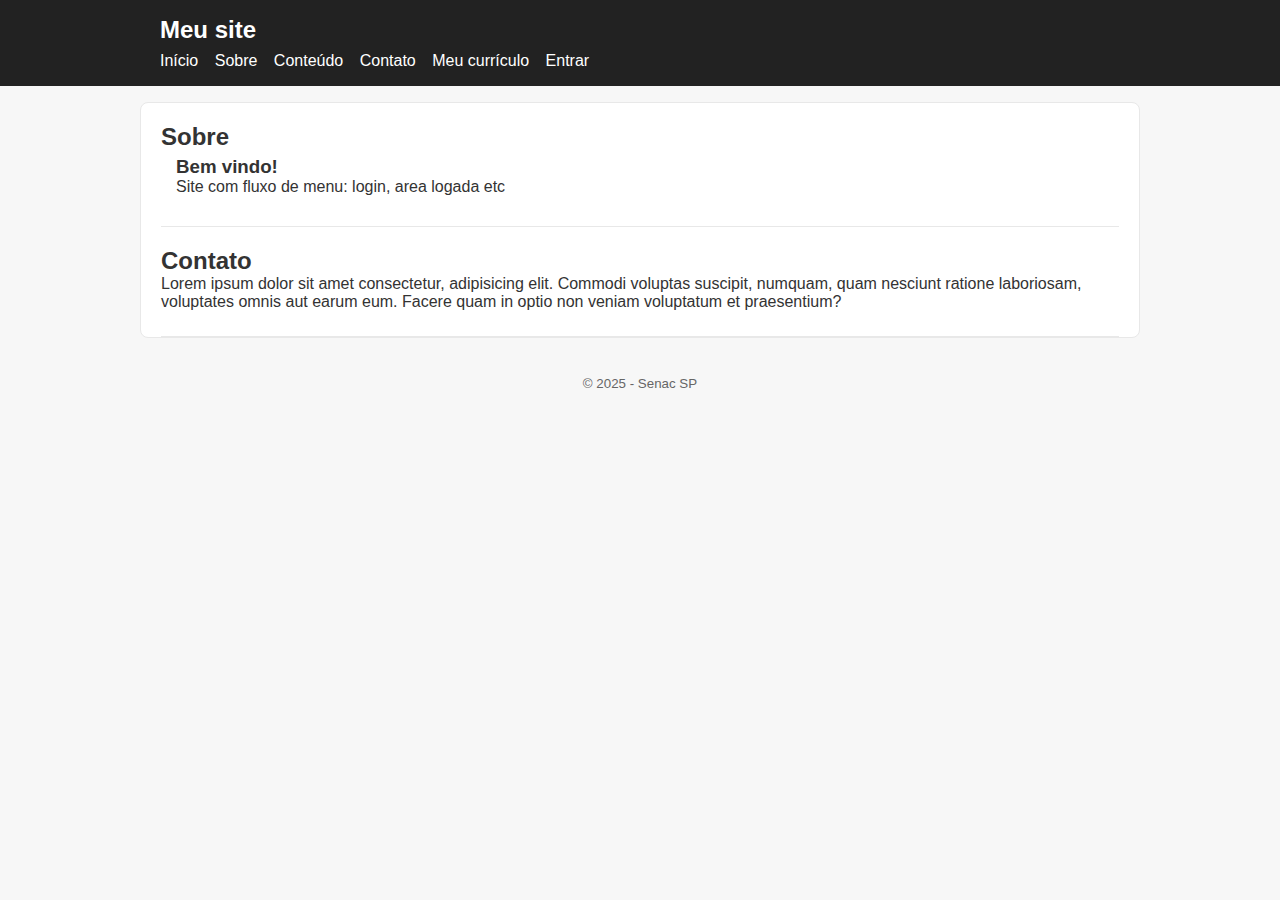
<file: aula0309/index.html>
<!DOCTYPE html>
<html lang="pt-br">
<head>
    <meta charset="UTF-8">
    <meta name="viewport" content="width=device-width, initial-scale=1.0">
    <title>Meu site</title>
    <link rel="stylesheet" href="style.css">
</head>
<body>
    <header>
        <div class="container">
            <div class="marca">Meu site</div>
            <nav>
                <a href="index.html">Início</a>
                <a href="#sobre">Sobre</a>
                <a href="#">Conteúdo</a>
                <a href="#contato">Contato</a>
                <a href="curriculo.html">Meu currículo</a>
                <a href="login.html">Entrar</a>
            </nav>
        </div>
    </header>

    <main class="container">
        <section id="sobre">
            <h2>Sobre</h2>
            <article>
                <h3>Bem vindo!</h3>
                <p>Site com fluxo de menu: login, area logada etc</p>
            </article>
        </section>

        <section id="contato">
            <h2>Contato</h2>
            <p>Lorem ipsum dolor sit amet consectetur, adipisicing elit. Commodi voluptas suscipit, numquam, quam nesciunt ratione laboriosam, voluptates omnis aut earum eum. Facere quam in optio non veniam voluptatum et praesentium?</p>
        </section>  
        
    </main>

    <footer>
        <div class="container">
            <small>&copy; 2025 - Senac SP</small>
        </div>
    </footer>
</body>
</html>
</file>
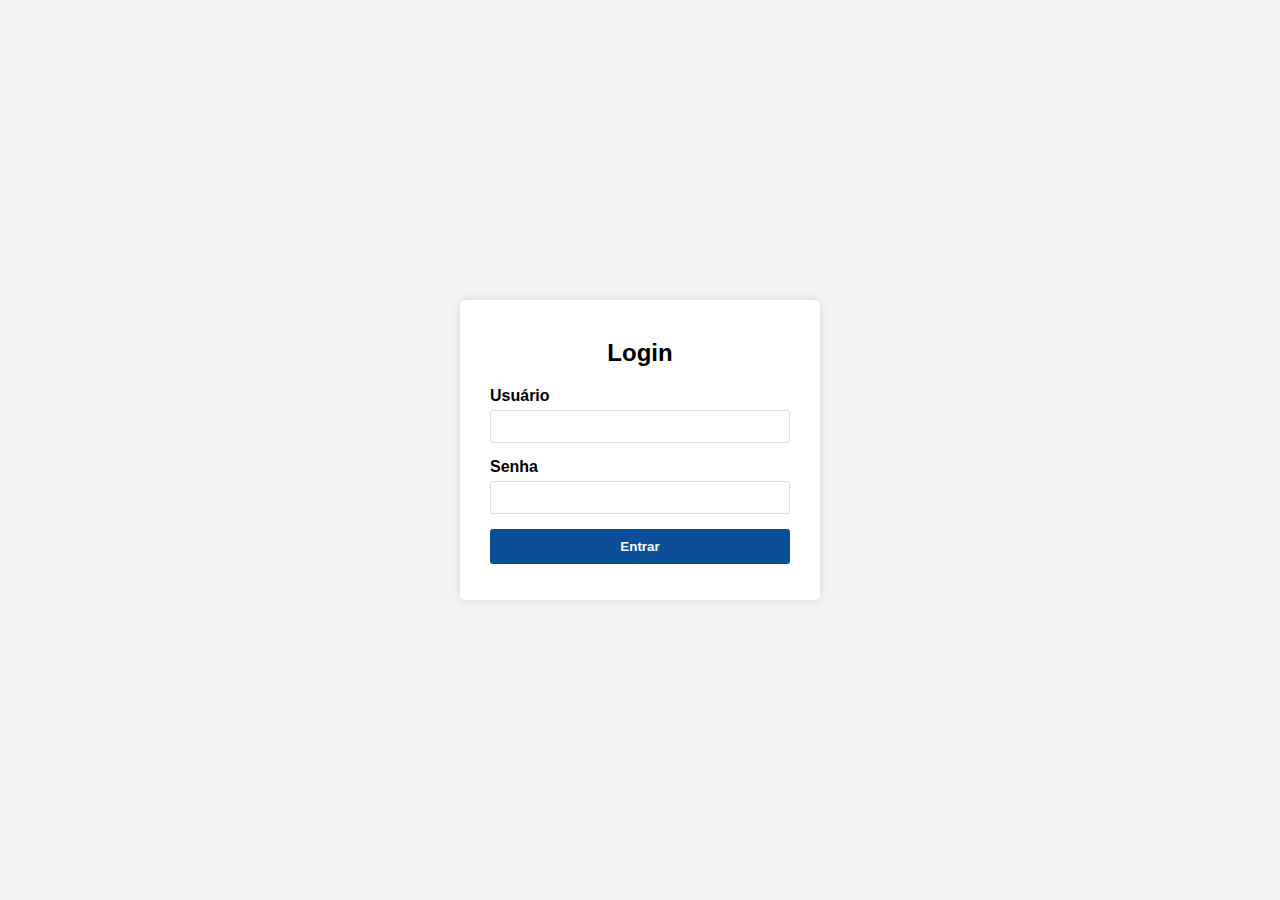
<file: aula10-0810/index.html>
<!DOCTYPE html>
<html lang="pt-br">
<head>
    <meta charset="UTF-8" />
    <meta name="viewport" content="width=device-width, initial-scale=1" />
    <title>Login</title>
    <link rel="stylesheet" href="style.css" />
</head>
<body>

    <div class="login-container">
        <h2>Login</h2>
        <form id="loginForm">
            <label for="username">Usuário</label>
            <input type="text" id="username" name="username" required />

            <label for="password">Senha</label>
            <input type="password" id="password" name="password" required />

            <button type="submit">Entrar</button>
        </form>
        <p id="message"></p>
    </div>

    <script src="./script.js"></script>
</body>
</html>
</file>
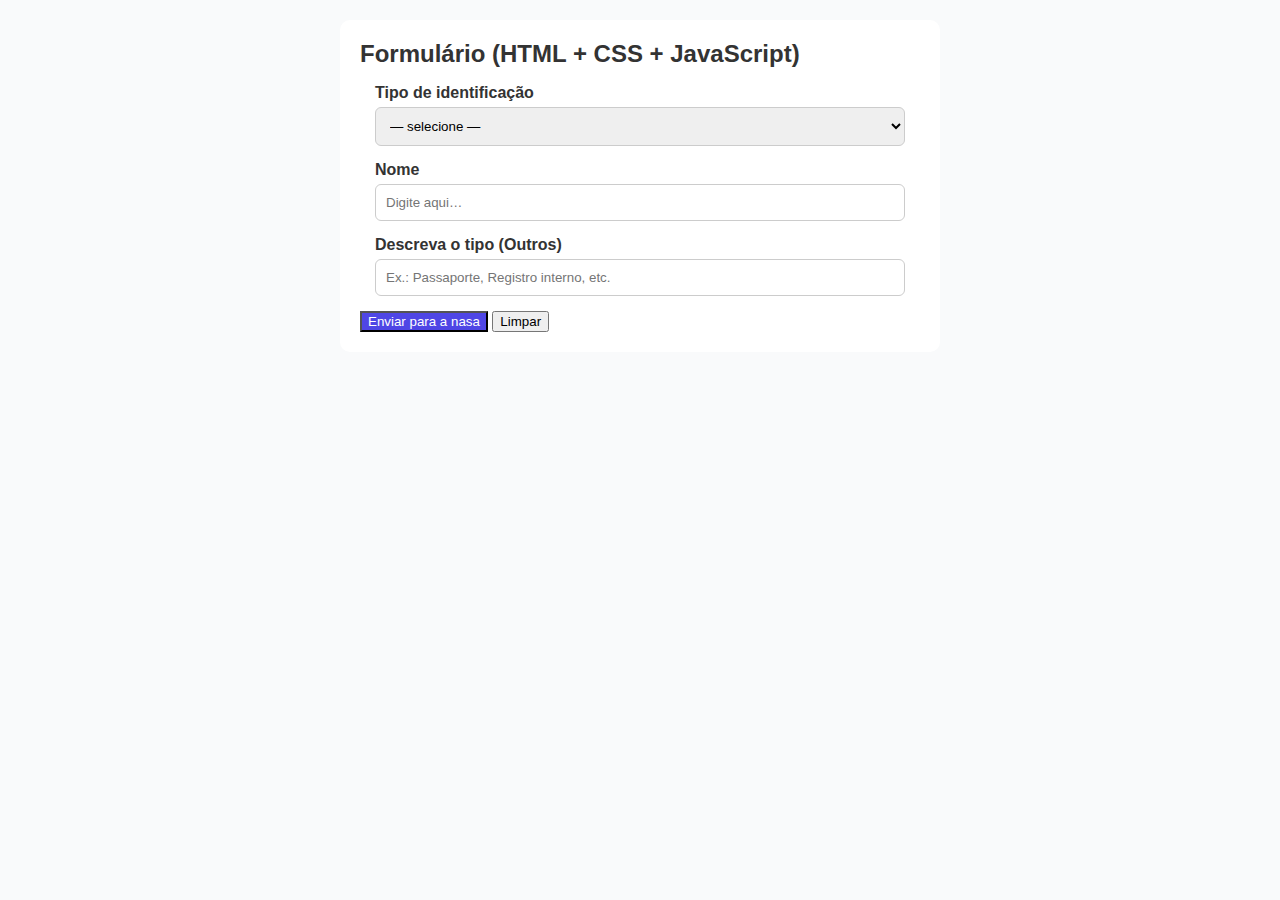
<file: aula2409/index.html>
<!DOCTYPE html>
<html lang="pt-BR">
<head>
  <meta charset="UTF-8" />
  <meta name="viewport" content="width=device-width, initial-scale=1.0" />
  <title>Exemplo DOM — Formulário Básico</title>
  <!-- Importa o CSS externo -->
  <link rel="stylesheet" href="style.css" />
</head>
<body>
  <main class="container">
    <h1>Formulário (HTML + CSS + JavaScript)</h1>

    <!--
      Se selecionar "Nome": o rótulo muda para "Razão Social".
      Se selecionar "Outros": aparece uma caixa de texto extra.
    -->
    <div class="campos">
      <label for="tipoCampo">Tipo de identificação</label>
      <select id="tipoCampo">
        <option value="" selected>— selecione —</option>
        <option value="nome">Nome</option>
        <option value="cpf-cnpj">CPF/CNPJ</option>
        <option value="outros">Outros</option>
      </select>
    </div>


    <!-- Campo principal (rótulo será alterado via JS) -->
    <div class="campos">
      <label for="campoPrincipal" id="labelPrincipal">Nome</label>
      <input id="campoPrincipal" type="text" placeholder="Digite aqui…" />
    </div>

    <!-- Campo extra (aparece apenas se "Outros" for selecionado) -->
    <div class="campos hidden" id="grupoOutros">
      <label for="descricaoOutros">Descreva o tipo (Outros)</label>
      <input id="descricaoOutros" type="text" placeholder="Ex.: Passaporte, Registro interno, etc." />
    </div>

    <div class="actions">
      <button id="btnEnviar" type="button">Enviar</button>
      <button id="btnLimpar" type="button" class="secondary">Limpar</button>
    </div>

    <!-- Feedback preenchido via JS -->
    <div id="feedback"></div>
  </main>

  <!-- Importa o JavaScript externo -->
  <script src="script.js"></script>
</body>
</html>
</file>
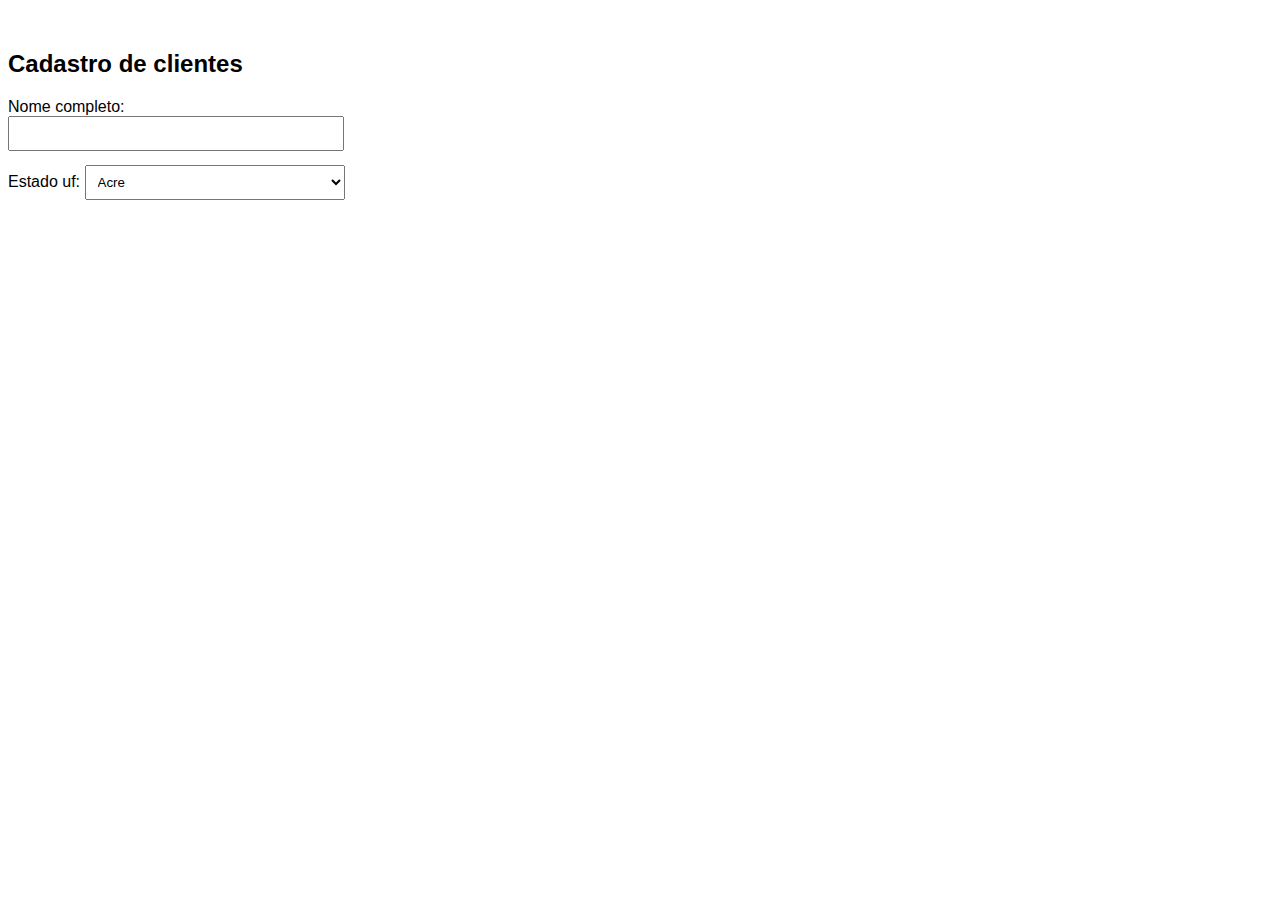
<file: cadastro.html>
<!DOCTYPE html>
<html lang="en">
<head>
    <meta charset="UTF-8">
    <meta name="viewport" content="width=device-width, initial-scale=1.0">
    <title>Document</title>
</head>
<body style="font-family: Arial; margin-top: 50px;">
    <h2>Cadastro de clientes</h2>
    
    <form>
        <div style="margin-bottom: 14px; width:316px;">
            <label for="txtNome">Nome completo:</label>
            <input type="text" id="txtNome" required style="width: 100%; padding: 8px;">
        </div>

        <div style="margin-bottom: 14px;">
            <label for="cboEstado">Estado uf:</label>
            <select id="cboEstado" required style="width: 260px; padding: 8px;">
                <option value="AC">Acre</option>
                <option value="MG">Minas gerais</option>
            </select>
        </div>
    </form>
</body>
</html>
</file>
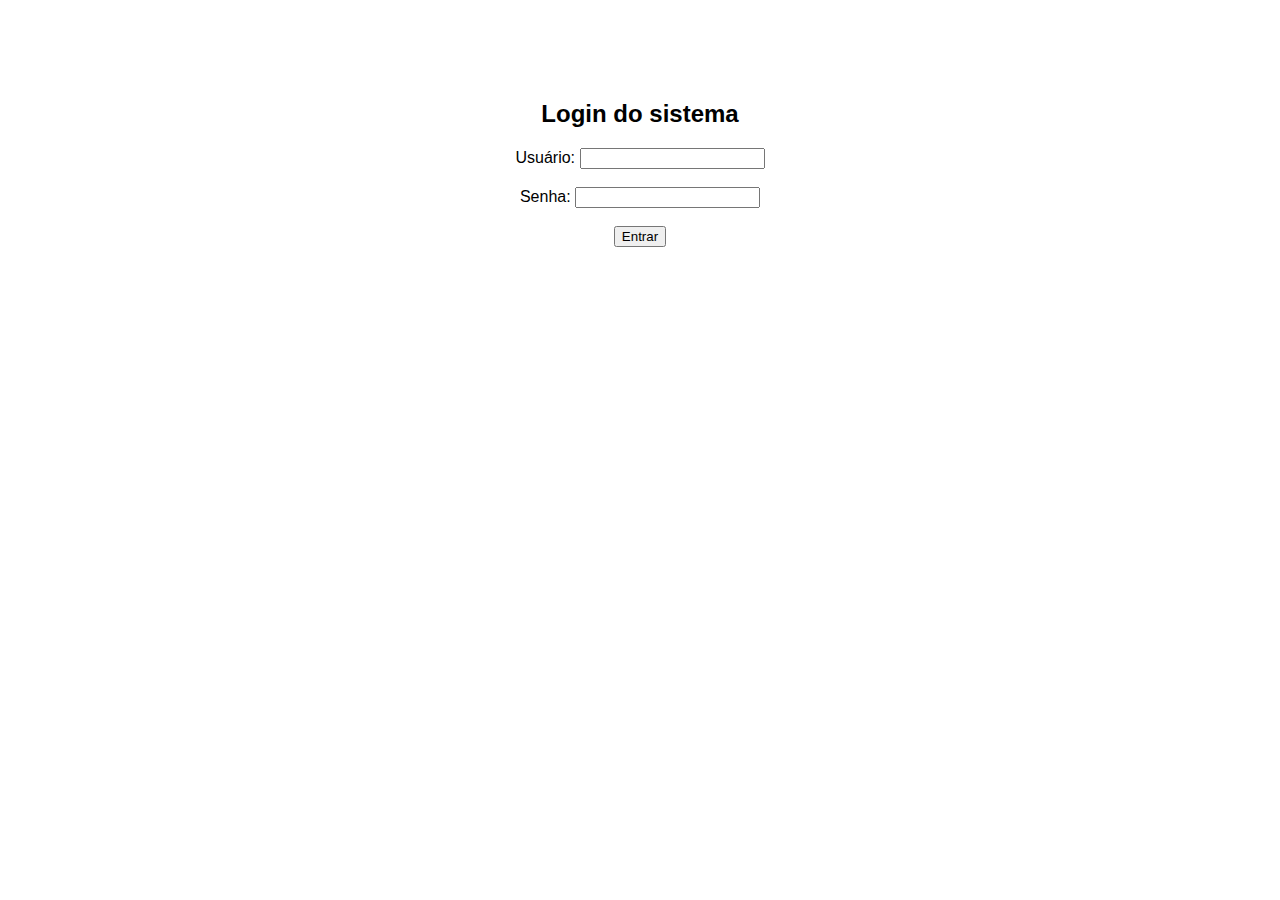
<file: login.html>
<!DOCTYPE html>
<html lang="en">
<head>
    <meta charset="UTF-8">
    <meta name="viewport" content="width=device-width, initial-scale=1.0">
    <title>Login</title>
</head>
<body style="font-family: Arial, Helvetica, sans-serif; text-align: center; margin-top: 100px;">
    <h2>Login do sistema</h2>

    <form action="cadastro.html" method="get">
        <label for="txtUsuario">Usuário:</label>
        <input type="text" id="txtUsuario" required>

        <br><br>

        <label for="txtSenha">Senha:</label>
        <input type="password" id="txtSenha" required>

        <br><br>

        <button type="submit">Entrar</button>
    </form>
</body>
</html>
</file>
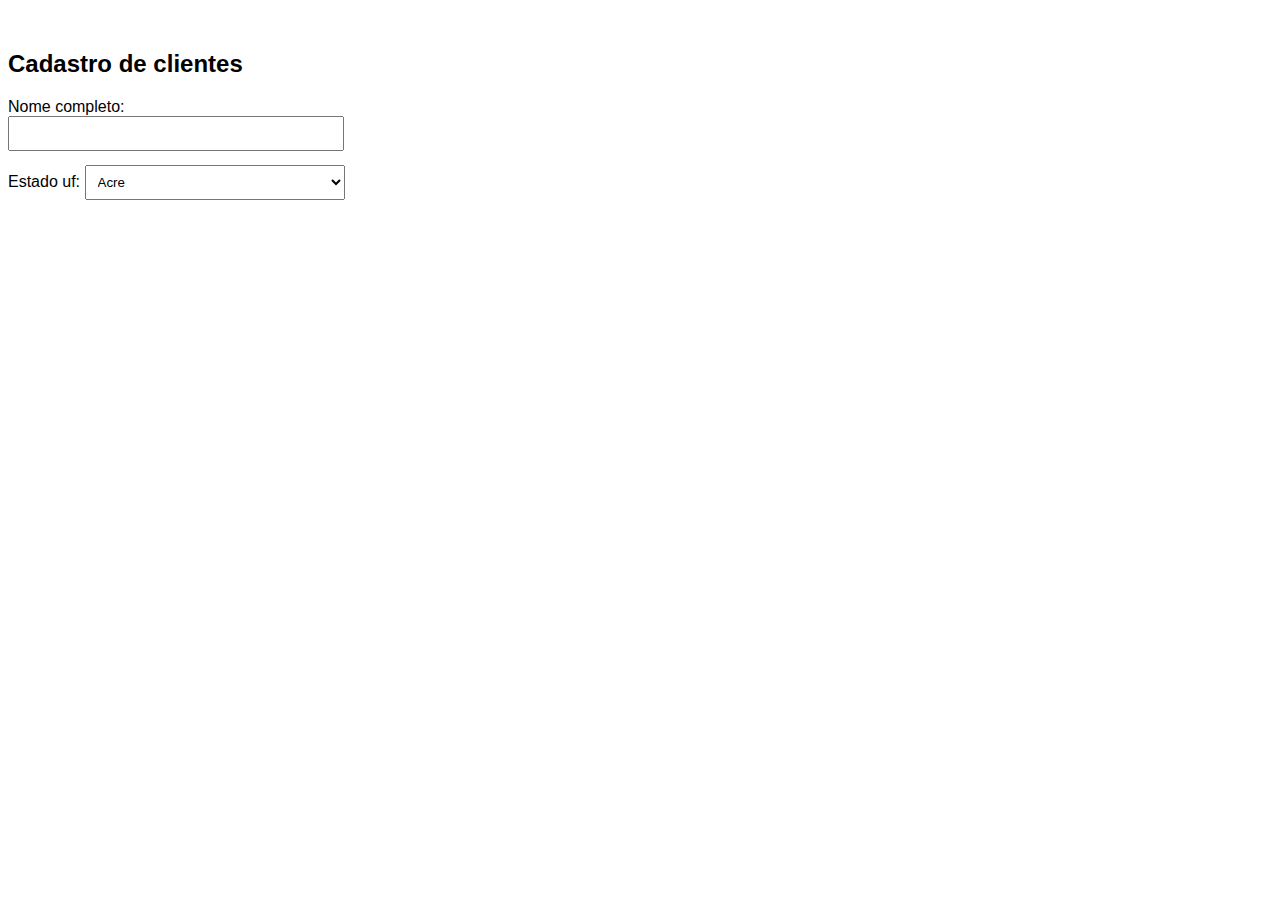
<file: aula 2708/cadastro.html>
<!DOCTYPE html>
<html lang="en">
<head>
    <meta charset="UTF-8">
    <meta name="viewport" content="width=device-width, initial-scale=1.0">
    <title>Document</title>
</head>
<body style="font-family: Arial; margin-top: 50px;">
    <h2>Cadastro de clientes</h2>
    
    <form>
        <div style="margin-bottom: 14px; width:316px;">
            <label for="txtNome">Nome completo:</label>
            <input type="text" id="txtNome" required style="width: 100%; padding: 8px;">
        </div>

        <div style="margin-bottom: 14px;">
            <label for="cboEstado">Estado uf:</label>
            <select id="cboEstado" required style="width: 260px; padding: 8px;">
                <option value="AC">Acre</option>
                <option value="MG">Minas gerais</option>
            </select>
        </div>
    </form>
</body>
</html>
</file>
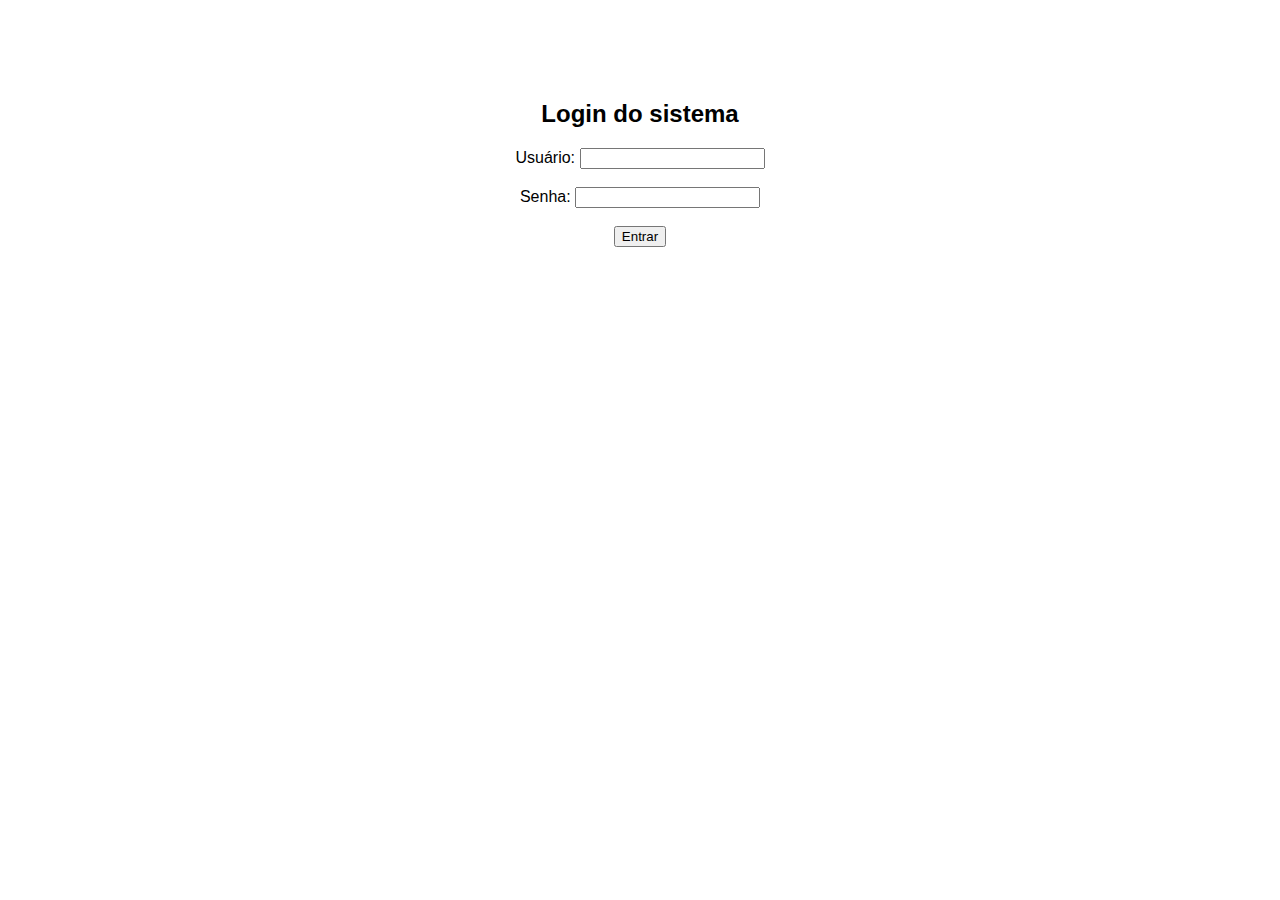
<file: aula 2708/login.html>
<!DOCTYPE html>
<html lang="en">
<head>
    <meta charset="UTF-8">
    <meta name="viewport" content="width=device-width, initial-scale=1.0">
    <title>Login</title>
</head>
<body style="font-family: Arial, Helvetica, sans-serif; text-align: center; margin-top: 100px;">
    <h2>Login do sistema</h2>

    <form action="cadastro.html" method="get">
        <label for="txtUsuario">Usuário:</label>
        <input type="text" id="txtUsuario" required>

        <br><br>

        <label for="txtSenha">Senha:</label>
        <input type="password" id="txtSenha" required>

        <br><br>

        <button type="submit">Entrar</button>
    </form>
</body>
</html>
</file>
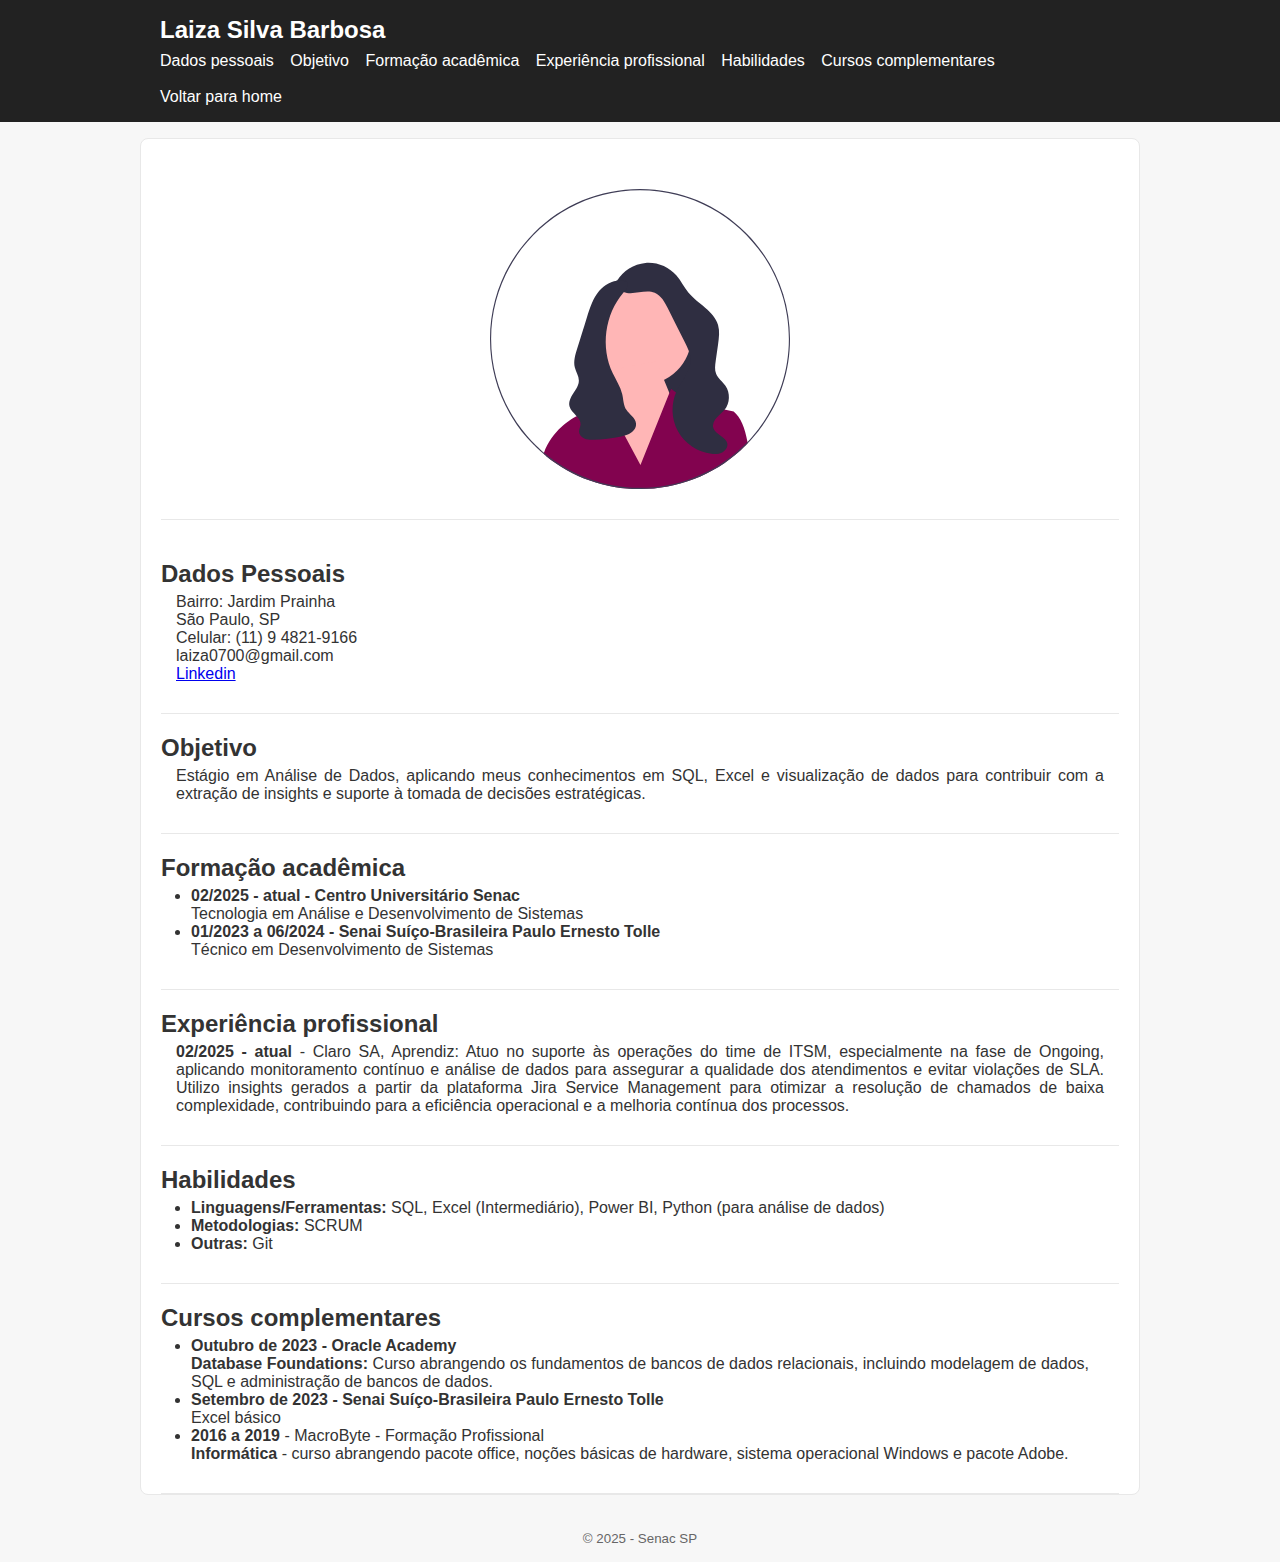
<file: aula0309/curriculo.html>
<html lang="pt-br">

<head>
	<title> Curriculo </title>
	<meta charset="utf-8">
	<meta name="viewport" content="width=device-width, initial-scale=1.0">
	<link rel="stylesheet" href="style.css">
</head>

<body>
	<header>
		<div class="container">
			<div class="marca"> Laiza Silva Barbosa </div>
			<nav>
				<a href="#dadosPessoais">Dados pessoais</a>
				<a href="#Objetivo">Objetivo</a>
				<a href="#Formacao">Formação acadêmica</a>
				<a href="#Experiencia">Experiência profissional</a>
				<a href="#Habilidades">Habilidades</a>
				<a href="#Cursos">Cursos complementares</a>
				<br><br>
				<a href="index.html">Voltar para home</a>

			</nav>
		</div>
	</header>


	<main class="container">
		<div class="imagem">
			<img src="ilustracao.svg" alt="ilustração de uma mulher">

		</div>
		<section id="dadosPessoais">
			<h2> Dados Pessoais </h2>

			<article>
				<p> Bairro: Jardim Prainha </p>
				<p> São Paulo, SP </p>
				<p> Celular: (11) 9 4821-9166 </p>
				<p> laiza0700@gmail.com </p>
				<p><a href="www.linkedin.com/in/laiza-barbosa-1821b7271">Linkedin</a> </p>
			</article>
		</section>

		<section id="Objetivo">
			<h2> Objetivo </h2>

			<article>
				<p> Estágio em Análise de Dados, aplicando meus conhecimentos em SQL, Excel e visualização de dados para
					contribuir
					com a extração de insights e suporte à tomada de decisões estratégicas. </p>
			</article>
		</section>

		<section id="Formacao">
			<h2> Formação acadêmica</h2>

			<article>
				<ul>
					<li>
						<p><b> 02/2025 - atual - Centro Universitário Senac </b> </p>
					</li>
					<p>Tecnologia em Análise e Desenvolvimento de Sistemas </p>
					<li>
						<p><b> 01/2023 a 06/2024 - Senai Suíço-Brasileira Paulo Ernesto Tolle </b> </p>
					</li>
					<p>Técnico em Desenvolvimento de Sistemas </p>

				</ul>

			</article>
		</section>

		<section id="Experiencia">
			<h2> Experiência profissional </h2>

			<article>
				<p>
					<b> 02/2025 - atual </b> - Claro SA, Aprendiz: Atuo no suporte às operações do time de
					ITSM, especialmente na fase de Ongoing, aplicando monitoramento contínuo e
					análise de dados para assegurar a qualidade dos atendimentos e evitar violações de
					SLA. Utilizo insights gerados a partir da plataforma Jira Service Management para
					otimizar a resolução de chamados de baixa complexidade, contribuindo para a
					eficiência operacional e a melhoria contínua dos processos.
				</p>
			</article>
		</section>

		<section id="Habilidades">
			<h2> Habilidades </h2>

			<article>
				<ul>
					<li>
						<p> <b> Linguagens/Ferramentas: </b> SQL, Excel (Intermediário), Power BI, Python (para análise
							de
							dados) </p>
					</li>
					<li>
						<p> <b> Metodologias: </b> SCRUM </p>
					</li>
					<li>
						<p> <b> Outras: </b> Git </p>
					</li>


				</ul>



			</article>
		</section>

		<section id="Cursos">
			<h2> Cursos complementares </h2>

			<article>
				<ul>
					<li>
						<p> <b> Outubro de 2023 - Oracle Academy </b> </p>
					</li>
					<p> <b> Database Foundations: </b> Curso abrangendo os fundamentos de bancos de dados relacionais,
						incluindo
						modelagem de dados, SQL e administração de bancos de dados. </p>
					<li>
						<p> <b> Setembro de 2023 - Senai Suíço-Brasileira Paulo Ernesto Tolle </b> </p>
					</li>
					<p> Excel básico </p>
					<li>
						<p> <b> 2016 a 2019 </b> - MacroByte - Formação Profissional </p>
					</li>
					<p> <b> Informática </b> - curso abrangendo pacote office, noções básicas de hardware, sistema
						operacional Windows e
						pacote Adobe. </p>

				</ul>

			</article>
		</section>

	</main>

	<footer>
        <div class="container">
            <small>&copy; 2025 - Senac SP</small>
        </div>
    </footer>
</body>

</html>
</file>
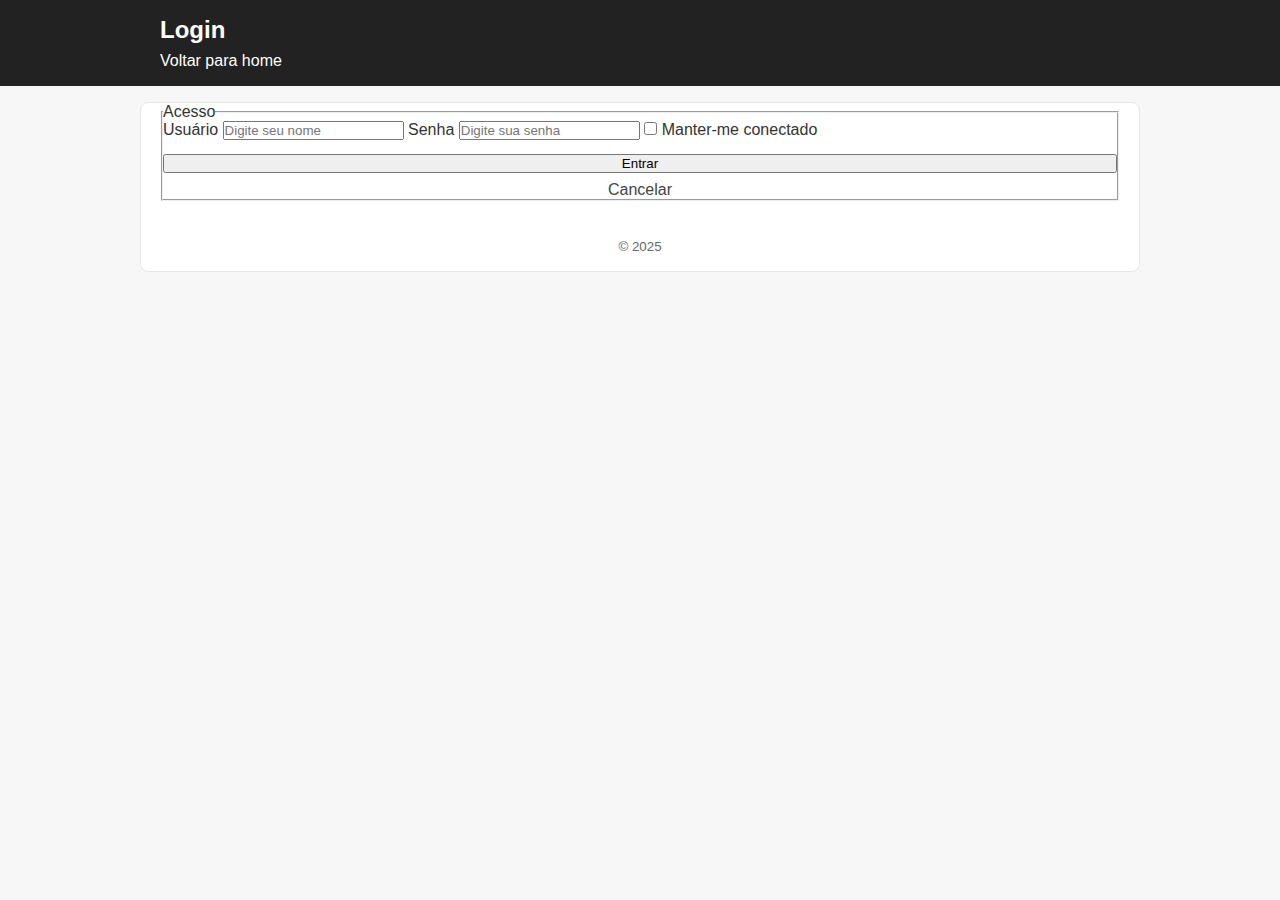
<file: aula0309/login.html>
<!DOCTYPE html>
<html lang="pt-br">
<head>
    <meta charset="UTF-8">
    <meta name="viewport" content="width=device-width, initial-scale=1.0">
    <title>Document</title>
    <link rel="stylesheet" href="style.css">
</head>
<body>
    <header>
        <div class="container">
            <div class="marca">Login</div>
            <nav>
                <a href="index.html">Voltar para home</a>
            </nav>
        </div>
    </header>

    <main class="container">
        <form>
            <fieldset>
                <legend>Acesso</legend>

                <label for="txtUsuario">Usuário</label>
                <input type="text" id="txtUsuario" placeholder="Digite seu nome" required minlength="3">

                <label for="txtSenha">Senha</label>
                <input type="password" id="txtSenha" placeholder="Digite sua senha" required minlength="4" maxlength="8">

                <label style="margin-top: 10px;">
                    <input type="checkbox" id="chkLembrar">
                    Manter-me conectado
                </label>

                <div class="acaobotao">
                    <button type="submit">Entrar</button>
                    <a href="index.html" class="link">Cancelar</a>
                </div>
            </fieldset>

            <footer>
                <div class="container">
                    <small>&copy; 2025</small>
                </div>
            </footer>
        </form>
    </main>
</body>
</html>
</file>
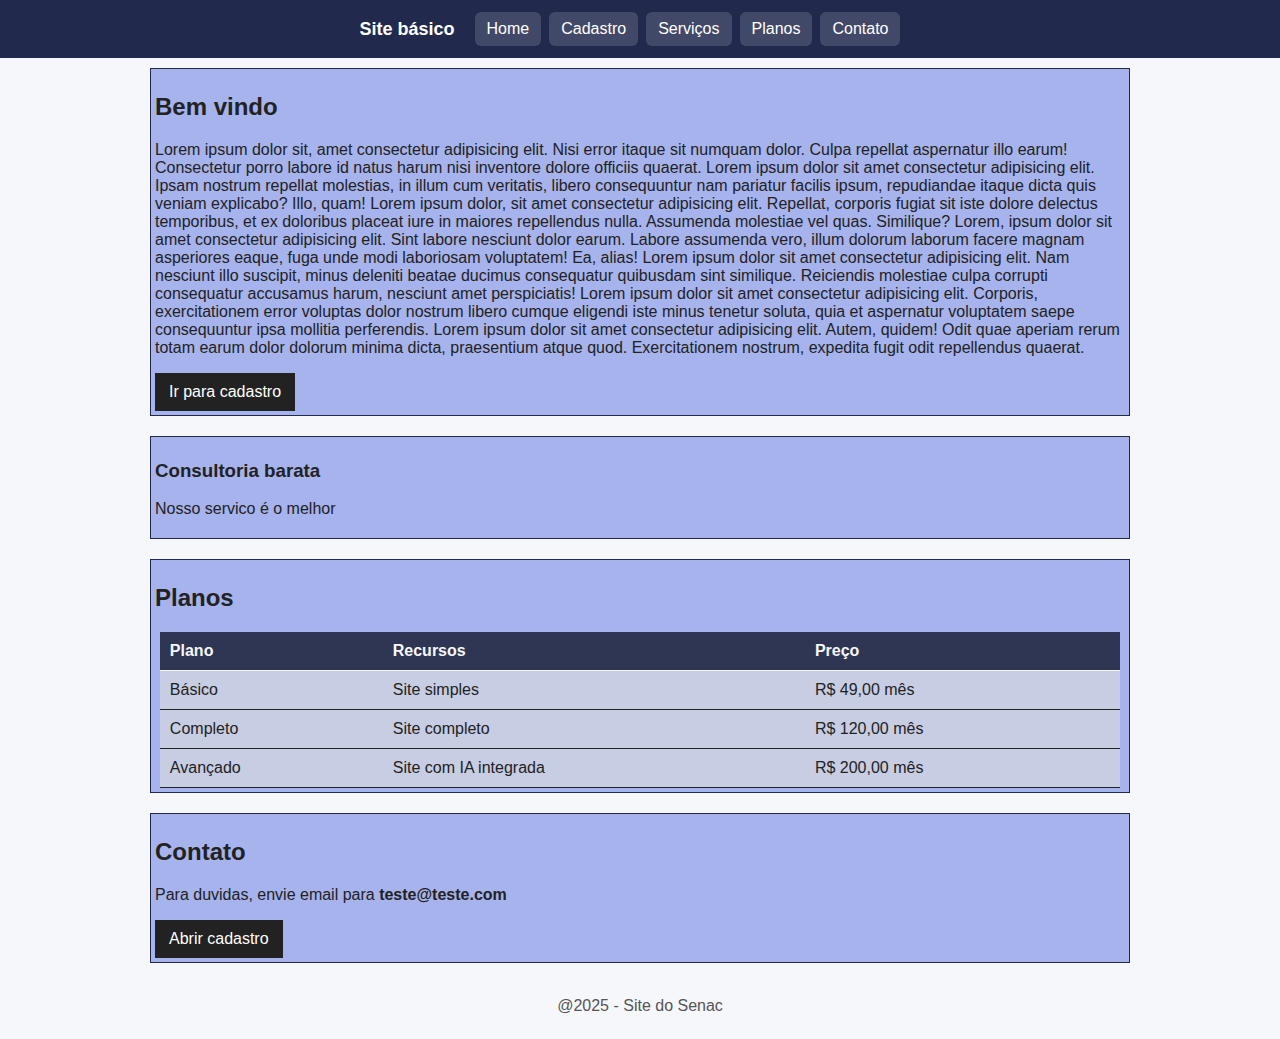
<file: aula10-09/home.html>
<!DOCTYPE html>
<html lang="pt-br">
<head>
    <meta charset="UTF-8">
    <meta name="viewport" content="width=device-width, initial-scale=1.0">
    <title>Home site revisão</title>
    <link rel="stylesheet" href="./css/style.css">
</head>
<body>
    <header>
        <div class="container topo">
            <h1>Site básico</h1>
            <nav>
                <ul>
                    <li><a href="home.html">Home</a></li>
                    <li><a href="cadastro.html">Cadastro</a></li>
                    <li><a href="#servicos">Serviços</a></li>
                    <li><a href="#planos">Planos</a></li>
                    <li><a href="#contato">Contato</a></li>
                </ul>
            </nav>
        </div>
    </header>

    <main class="container">
        <section id="destaque">
            <div class="caixa">
                <h2>Bem vindo</h2>
                <p>Lorem ipsum dolor sit, amet consectetur adipisicing elit. Nisi error itaque sit numquam dolor. Culpa repellat aspernatur illo earum! Consectetur porro labore id natus harum nisi inventore dolore officiis quaerat. Lorem ipsum dolor sit amet consectetur adipisicing elit. Ipsam nostrum repellat molestias, in illum cum veritatis, libero consequuntur nam pariatur facilis ipsum, repudiandae itaque dicta quis veniam explicabo? Illo, quam! Lorem ipsum dolor, sit amet consectetur adipisicing elit. Repellat, corporis fugiat sit iste dolore delectus temporibus, et ex doloribus placeat iure in maiores repellendus nulla. Assumenda molestiae vel quas. Similique? Lorem, ipsum dolor sit amet consectetur adipisicing elit. Sint labore nesciunt dolor earum. Labore assumenda vero, illum dolorum laborum facere magnam asperiores eaque, fuga unde modi laboriosam voluptatem! Ea, alias! Lorem ipsum dolor sit amet consectetur adipisicing elit. Nam nesciunt illo suscipit, minus deleniti beatae ducimus consequatur quibusdam sint similique. Reiciendis molestiae culpa corrupti consequatur accusamus harum, nesciunt amet perspiciatis! Lorem ipsum dolor sit amet consectetur adipisicing elit. Corporis, exercitationem error voluptas dolor nostrum libero cumque eligendi iste minus tenetur soluta, quia et aspernatur voluptatem saepe consequuntur ipsa mollitia perferendis. Lorem ipsum dolor sit amet consectetur adipisicing elit. Autem, quidem! Odit quae aperiam rerum totam earum dolor dolorum minima dicta, praesentium atque quod. Exercitationem nostrum, expedita fugit odit repellendus quaerat.</p>
                <a href="cadastro.html" class="btn">Ir para cadastro</a>
            </div>
        </section>

        <section id="sobre">
            <div class="grid-2">
                <div class="caixa">
                    <h3>Consultoria barata</h3>
                    <p>Nosso servico é o melhor</p>
                </div>
            </div>
        </section>

        <section id="planos">
            <div class="caixa">
                <h2>Planos</h2>
                <table>
                    <thead>
                        <tr>
                            <th>Plano</th>
                            <th>Recursos</th>
                            <th>Preço</th>
                        </tr>
                    </thead>
                    <tbody>
                        <tr>
                            <td>Básico</td>
                            <td>Site simples</td>
                            <td>R$ 49,00 mês</td>
                        </tr>
                        <tr>
                            <td>Completo</td>
                            <td>Site completo</td>
                            <td>R$ 120,00 mês</td>
                        </tr>
                        <tr>
                            <td>Avançado</td>
                            <td>Site com IA integrada</td>
                            <td>R$ 200,00 mês</td>
                        </tr>
                    </tbody>
                </table>
            </div>
        </section>

        <section id="contato">
            <div class="caixa">
                <h2>Contato</h2>
                <p>Para duvidas, envie email para <strong>teste@teste.com</strong></p>
                <a href="cadastro.html" class="btn">Abrir cadastro</a>
            </div>
        </section>
    </main>

    <footer>
        <div class="container">
            @2025 - Site do Senac
        </div>
    </footer>
</body>
</html>
</file>
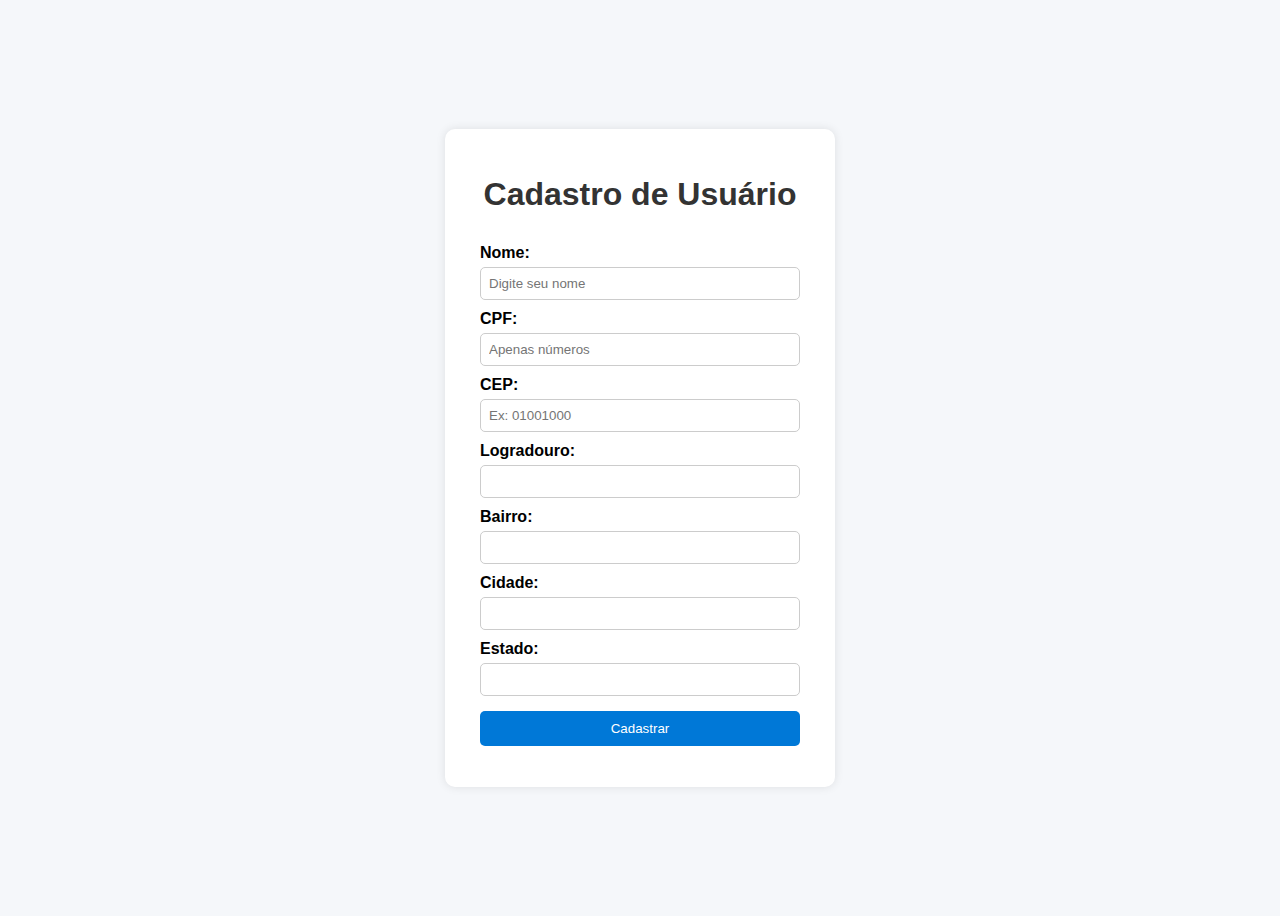
<file: aula_1510/cadastro.html>
<!DOCTYPE html>
<html lang="pt-BR">
<head>
  <meta charset="UTF-8" />
  <meta name="viewport" content="width=device-width, initial-scale=1.0">
  <title>Cadastro de Usuário</title>
  <link rel="stylesheet" href="style.css">
</head>
<body>
  <div class="container">
    <h1>Cadastro de Usuário</h1>

    <form id="formCadastro">
      <label for="nome">Nome:</label>
      <input type="text" id="nome" placeholder="Digite seu nome" required>

      <label for="cpf">CPF:</label>
      <input type="text" id="cpf" maxlength="11" placeholder="Apenas números" required>

      <label for="cep">CEP:</label>
      <input type="text" id="cep" maxlength="8" placeholder="Ex: 01001000" required>

      <label for="logradouro">Logradouro:</label>
      <input type="text" id="logradouro" readonly>

      <label for="bairro">Bairro:</label>
      <input type="text" id="bairro" readonly>

      <label for="cidade">Cidade:</label>
      <input type="text" id="cidade" readonly>

      <label for="uf">Estado:</label>
      <input type="text" id="uf" readonly>

      <button type="submit">Cadastrar</button>
    </form>

    <p id="mensagem"></p>
  </div>

  <script src="script.js"></script>
</body>
</html>
</file>
<file: aula0309/style.css>
* {
    margin: 0;
    padding: 0;
    box-sizing: border-box;
}

html, body {
    font-family: Arial, Helvetica, sans-serif;
    background-color: #f7f7f7;
    color: #333;
    scroll-behavior: smooth;
}

.container{
    max-width: 1000px;
    margin: 0 auto;
    padding: 0px 20px  0px 20px;
}

header{
    background-color: #222;
    color: #fff;
    padding: 16px 0;
    margin-bottom: 16px;
}

header .marca{
    font-size: 1.5rem;
    font-weight: bold;
    margin-bottom: 8px;
}

nav a{
    color: #fff;
    text-decoration: none;
    margin-right: 12px;
}

nav a:hover{
    text-decoration: underline;
}

nav .btn-login{
    border: 1px solid;
    padding: 6px 10px;
    border-radius: 4px;
    margin-left: 8px;
}

main{
    background-color: #fff;
    border: 1px solid #e8e8e8;
    border-radius: 8px;
    padding: 20px;
}

section{
    padding: 20px 0px 25px 0px;
    border-bottom: 1px solid #e8e8e8;
}

.imagem{
    margin: 20px auto;
    text-align: center;
    border-bottom: 1px solid #e8e8e8;
}

img{
    max-width: 300px;
    margin: 30px;
}

article, ul{
    margin:5px 15px;
    text-align: justify;
}

footer{
    text-align: center;
    bottom: 0;
    color: #666;
    padding: 16px 0;
    margin-top: 20px;
}

.acaobotao{
    margin-top: 14px;
    display: grid;
    gap: 8px;
}

.link{
    text-align: center;
    text-decoration: none;
    color: #444;
}

.link:hover{
    text-decoration: underline;
}

button:hover, .btn:hover{
    background: #444;
}
</file>
<file: aula10-0810/style.css>
body {
    font-family: Arial, sans-serif;
    background-color: #f2f2f2;
    display: flex;
    justify-content: center;
    align-items: center;
    height: 100vh;
    margin: 0;
}

.login-container {
    background-color: white;
    padding: 20px 30px;
    border-radius: 5px;
    box-shadow: 0 0 10px rgba(0,0,0,0.1);
    width: 300px;
}

h2 {
    text-align: center;
    margin-bottom: 20px;
}

label {
    display: block;
    margin-bottom: 5px;
    font-weight: bold;
}

input[type="text"],
input[type="password"] {
    width: 100%;
    padding: 8px;
    margin-bottom: 15px;
    border: 1px solid #ddd;
    border-radius: 3px;
    box-sizing: border-box;
}

button {
    width: 100%;
    padding: 10px;
    background-color: #0a4e97;
    border: none;
    color: white;
    font-weight: bold;
    border-radius: 3px;
    cursor: pointer;
}

button:hover {
    background-color: #2061a7;
}

#message {
    margin-top: 10px;
    text-align: center;
    color: red;
}
</file>
<file: aula2409/style.css>
*{
    box-sizing: border-box;

}

body{
    font-family: Arial, Helvetica, sans-serif;
    margin: 0;
    padding: 20px;
    background: #f9fafb;
    color: #333;
}

.container{
    max-width: 600px;
    margin: auto;
    background: #fff;
    padding: 20px;
    border-radius: 10px;
}

h1{
    margin-top: 0;
    font-size: 1.5rem;
}

.campos{
    margin: 15px;
    display: flex;
    flex-direction: column;

}

label{
    font-weight: bold;
    margin-bottom: 5px;
}

input,select{
    padding: 10px;
    border: 1px solid #ccc;
    border-radius: 6px;
}

button#btnEnviar{
    background: #4f46e5;
    color: #fff;
}
</file>
<file: aula10-09/css/style.css>
*{
    box-sizing: border-box;
}

body{
    margin: 0;
    font-family: Arial, Helvetica, sans-serif;
    background-color: #f6f7fb;
    color: #222;
}

.container{
    width: 95%;
    max-width: 980px;
    margin: 0 auto;
}

header{
    background: #21294d;
    color: #fff;
}

header .topo{
    display: flex;
    align-items: center;
    justify-content: center; 
    padding: 12px 0;
}

header h1{
    font-size: 18px;
    margin: 0;
}

nav ul{
    list-style: none;
    padding: 0;
    margin: 0 16px;
    display: flex;
}

nav a{
    display: inline-block;
    margin: 0 4px;
    padding: 8px 12px;
    border-radius: 6px;
    background: rgba(255,255,255,.15);
    color: #fff;
    text-decoration: none;
}

nav a:hover{
    background: rgba(255,255,255,.25);
}

section{
    padding: 10px 0;
}

.caixa{
    background: #a6b3ec;
    border: 1px solid #21294d;
    padding: 4px;
}

.grid-2{
    display: grid;
}

table{
    width: 99%;
    margin: auto;
    border-collapse: collapse;
}

th, td{
    border-bottom: 1px solid;
    padding: 10px;
    text-align: left;   
    background-color: #c7cde2;
}

th{
    background: #2f3653;
    font-weight: 600;
    color: #f6f7fb;
}

.form{
    display: grid;
}

.form-grid-2{
    display: grid;
}

label{
    font-weight: 600;
    display: block;
    margin-bottom: 4px;
}

input, select, textarea{
    width: 100%;
    padding: 10px;
    border:1px solid #21294d;
}

button, .btn{
    display: inline-block;
    padding: 10px 14px;
    border: 0;
    color: #fff;
    background: #222;
    cursor: pointer;
    text-decoration: none;
}

footer{
    color: #555;
    padding: 24px 0;
    text-align: center;
    bottom: 0;
    width: 100%;
}
</file>
<file: aula_1510/style.css>
body {
    font-family: Arial, sans-serif;
    background-color: #f5f7fa;
    display: flex;
    justify-content: center;
    align-items: center;
    height: 100vh;
  }
  
  .container {
    background: #fff;
    padding: 25px 35px;
    border-radius: 10px;
    box-shadow: 0 0 10px rgba(0,0,0,0.1);
    width: 320px;
  }
  
  h1 {
    text-align: center;
    color: #333;
  }
  
  form {
    display: flex;
    flex-direction: column;
  }
  
  label {
    margin-top: 10px;
    font-weight: bold;
  }
  
  input {
    margin-top: 5px;
    padding: 8px;
    border: 1px solid #ccc;
    border-radius: 5px;
  }
  
  button {
    margin-top: 15px;
    padding: 10px;
    background-color: #0078D7;
    color: white;
    border: none;
    border-radius: 5px;
    cursor: pointer;
  }
  
  button:hover {
    background-color: #005ea3;
  }
  
  #mensagem {
    text-align: center;
    margin-top: 15px;
    font-weight: bold;
  }
</file>
